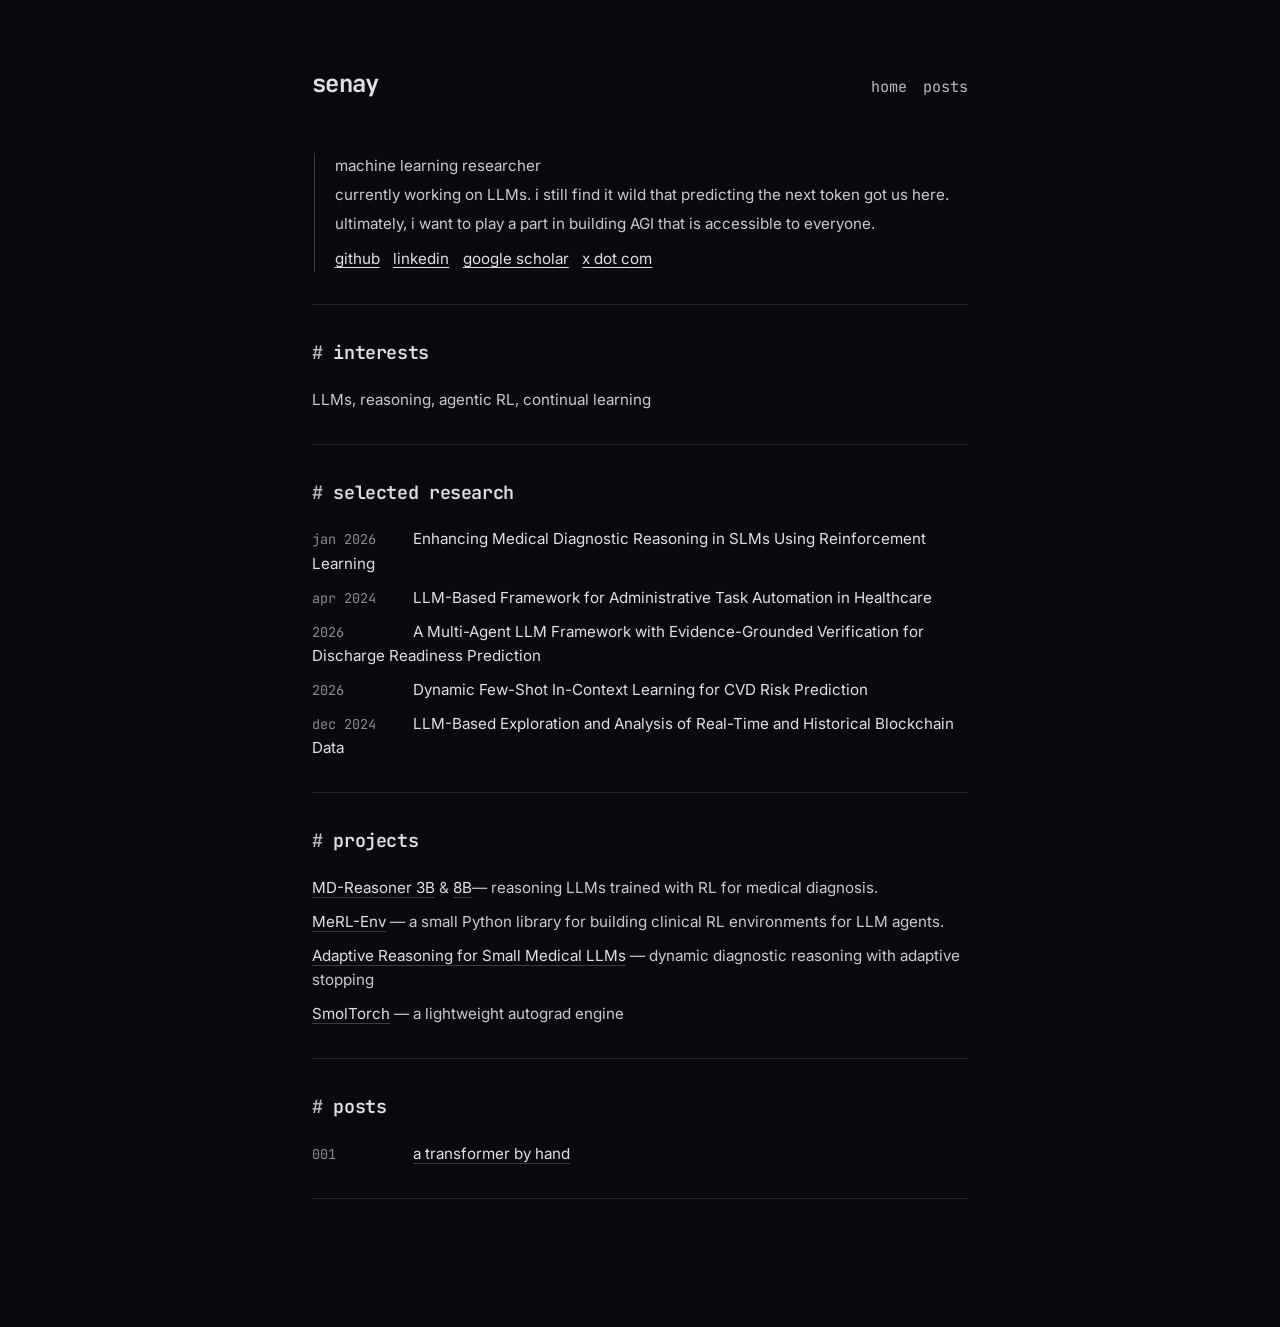
<file: index.html>
<!doctype html>
<html lang="en">
  <head>
    <meta charset="UTF-8" />
    <meta name="viewport" content="width=device-width, initial-scale=1.0" />
    <title>Senay</title>
    <link rel="icon" type="image/png" sizes="512x512" href="favicon.png" />
    <link rel="stylesheet" href="styles.css" />
    <link rel="preconnect" href="https://fonts.googleapis.com" />
    <!-- Updated Google Fonts with 500 and 600 weights, plus JetBrains Mono -->
    <link
      href="https://fonts.googleapis.com/css2?family=Inter:wght@400;500;600;700&family=Geist+Mono:wght@400;500;700&family=JetBrains+Mono:wght@400;500;600;700&display=swap"
      rel="stylesheet"
    />
  </head>
  <body>
    <div class="container">
      <header>
        <h1 class="site-title">senay</h1>
        <nav>
          <a href="./">home</a>
          <a href="posts.html">posts</a>
        </nav>
      </header>

      <div class="bio">
        <p>machine learning researcher</p>
        <p>currently working on LLMs. i still find it wild that predicting the next token got us here.</p>
        <p>ultimately, i want to play a part in building AGI that is accessible to everyone.</p>
        
        <!-- Moved bio-links inside the bio div so it shares the left border -->
        <p class="bio-links">
          <a href="https://github.com/SenayGe">github</a>
          <a href="https://www.linkedin.com/in/senay-aklilu/">linkedin</a>
          <a href="https://scholar.google.com/citations?user=1_X_l5AAAAAJ&hl=en">google scholar</a>
          <a href="https://x.com/latentsen">x dot com</a>
        </p>
      </div>
      
      <hr />

       <section>
        <h2><span class="hash">#</span> interests</h2>
        <ul>
          <li>
            LLMs, reasoning, agentic RL, continual learning
          </li>
        </ul>
      </section>

      <hr />

     <section class="research-section">

    <h2><span class="hash">#</span> selected research</h2>
    <ul>
      <li>
        <span class="date">jan 2026</span> <a href="https://www.sciencedirect.com/science/article/pii/S2666307426000033">Enhancing Medical Diagnostic Reasoning in SLMs Using Reinforcement Learning</a>
      </li>
      <li>
        <span class="date">apr 2024</span> <a href="https://ieeexplore.ieee.org/abstract/document/10527275">LLM-Based Framework for Administrative Task Automation in Healthcare</a> 
      </li>
      <li>
        <span class="date">2026</span> <a href="#">A Multi-Agent LLM Framework with Evidence-Grounded Verification for Discharge Readiness Prediction</a>
      </li>
      <li>
        <span class="date">2026</span> <a href="#">Dynamic Few-Shot In-Context Learning for CVD Risk Prediction</a>
      </li>
      <li>
        <span class="date">dec 2024</span> <a href="https://www.sciencedirect.com/science/article/pii/S0957417425034669">LLM-Based Exploration and Analysis of Real-Time and Historical Blockchain Data</a>
      </li>
    </ul>
  </section>

      <hr />

      <section>
        <h2><span class="hash">#</span> projects</h2>
        <ul>
          <li>
            <a href="https://huggingface.co/latentsen/md-reasoner-qwen2.5-3b-lora">MD-Reasoner 3B</a> & <a href="https://huggingface.co/latentsen/md-reasoner-qwen3-8b-lora">8B</a>— reasoning LLMs trained with RL for medical diagnosis. </li>
          <li>
          <li>
            <a href="https://github.com/SenayGe/merl-env">MeRL-Env</a> — a small Python library for building clinical RL environments for LLM agents. </li>
          <li>
            <a href="#">Adaptive Reasoning for Small Medical LLMs</a> — dynamic diagnostic reasoning with adaptive stopping
          </li>
          <li>
            <a href="https://github.com/SenayGe/smoltorch">SmolTorch</a> — a lightweight autograd engine
          </li>
        </ul>
      </section>

      <hr />

      <section>
        <h2><span class="hash">#</span> posts</h2>
        <ul>
          <li>
            <span class="date">001</span>
            <a href="posts/transformer-by-hand.html">a transformer by hand</a>
          </li>
          <!--<li>-->
          <!--  <span class="date">20260315</span>-->
          <!--  <a href="posts/grpo-medical.html">training small LLMs for medical reasoning with GRPO</a>-->
          <!--</li>-->
          <!--<li>-->
          <!--  <span class="date">20260301</span>-->
          <!--  <a href="posts/prior-auth.html">why prior authorization is broken</a>-->
          <!--</li>-->
        </ul>
      </section>

      <hr />
    </div>
  </body>
</html>
</file>
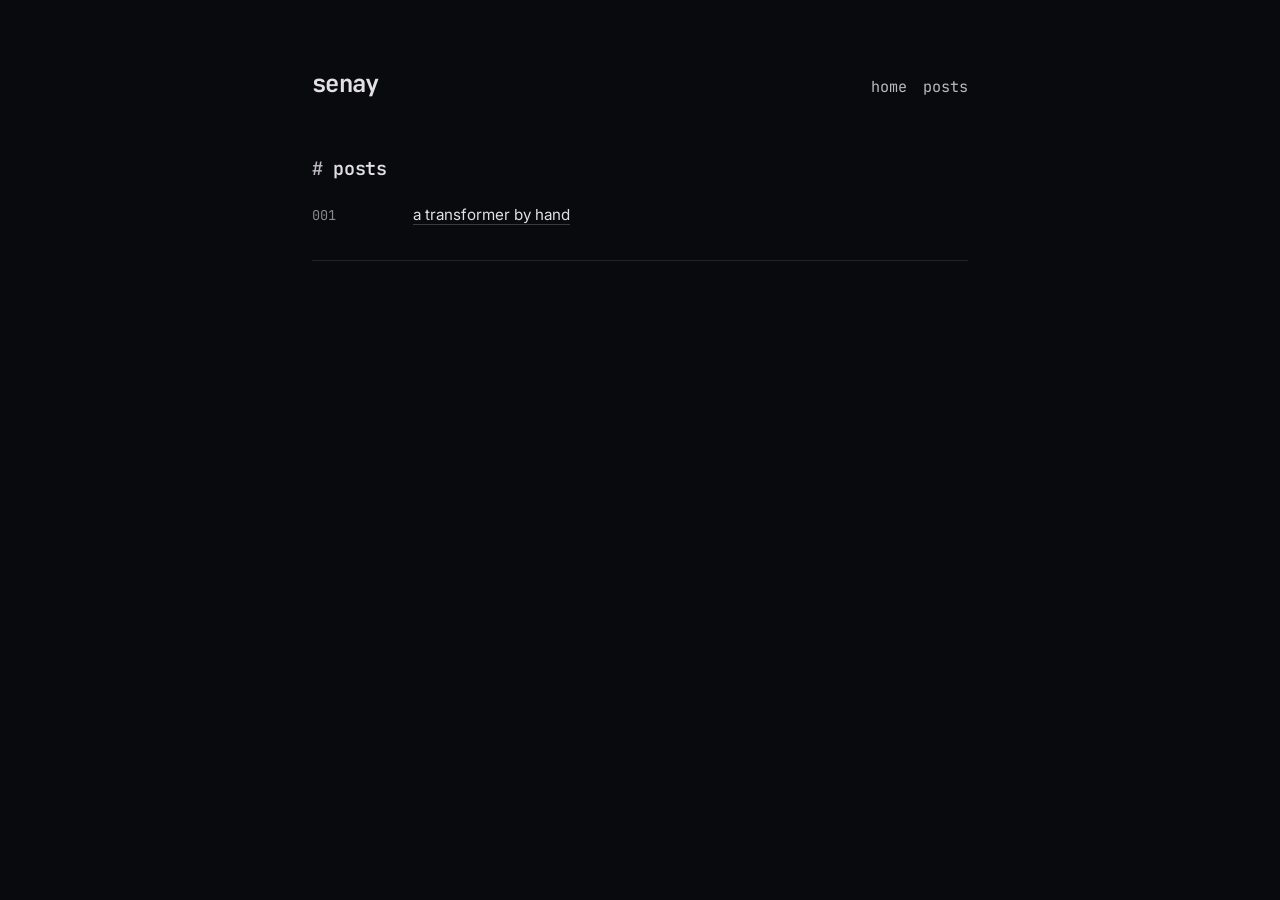
<file: posts.html>
<!DOCTYPE html>
<html lang="en">
<head>
  <meta charset="UTF-8">
  <meta name="viewport" content="width=device-width, initial-scale=1.0">
  <title>posts · senay</title>
  <link rel="icon" type="image/png" sizes="512x512" href="favicon.png">
  <link rel="stylesheet" href="styles.css">
  <link rel="preconnect" href="https://fonts.googleapis.com">
  <!-- Updated Google Fonts to match index.html -->
  <link href="https://fonts.googleapis.com/css2?family=Inter:wght@400;500;600;700&family=Geist+Mono:wght@400;500;700&family=JetBrains+Mono:wght@400;500;600;700&display=swap" rel="stylesheet">
</head>
<body>
  <div class="container">

    <header>
      <h1 class="site-title">senay</h1>
      <nav>
        <a href="./">home</a>
        <a href="posts.html">posts</a>
      </nav>
    </header>

    <section>
      <h2><span class="hash">#</span> posts</h2>
      <ul>
        <!-- Updated to use the .date span for perfect alignment -->
        <li><span class="date">001</span> <a href="posts/transformer-by-hand.html">a transformer by hand</a></li>
        <!--<li><span class="date">20260315</span> <a href="posts/grpo-medical.html">training small LLMs for medical reasoning with GRPO</a></li>-->
      </ul>
    </section>

    <hr>

  </div>
</body>
</html>
</file>
<file: styles.css>
*, *::before, *::after {
  margin: 0;
  padding: 0;
  box-sizing: border-box;
}

:root {
  --bg: #090a0d;
  --bg-soft: #101116;
  --fg: #e2dfe6;
  --fg-soft: #cbcbcb;
  --fg-dim: #8d8894;
  --accent: #bcb7c2;
  --border: #3a3b43;
  --code-bg: #0d1017;
  --code-bg-edge: #151925;
  --code-border: #2b3242;
  --code-fg: #e7e3ec;
  --code-muted: #7f8797;
  --code-keyword: #cab8ff;
  --code-string: #a9d7b4;
  --code-number: #f1c27d;
  --code-title: #90b7ff;
  --code-symbol: #f0a6ca;
  --font-sans: 'Inter', -apple-system, BlinkMacSystemFont, 'Segoe UI', Roboto, 'Helvetica Neue', Arial, sans-serif;
  --font-mono: 'JetBrains Mono', 'Geist Mono', 'SFMono-Regular', 'Courier New', monospace;
}

html {
  font-size: 16px;
}

body {
  background: var(--bg);
  color: var(--fg-soft);
  font-family: var(--font-sans);
  font-weight: 400;
  line-height: 1.7;
  -webkit-font-smoothing: antialiased;
}

.container {
  max-width: 720px;
  margin: 0 auto;
  padding: 4rem 2rem 6rem;
}

/* header */
header {
  display: flex;
  justify-content: space-between;
  align-items: baseline;
  gap: 1.5rem;
  margin-bottom: 3rem;
}

.site-title {
  font-size: 1.5rem;
  font-weight: 700;
  color: var(--fg);
  font-family: var(--font-mono);
  letter-spacing: -0.03em;
  margin-bottom: 0;
}

nav {
  display: flex;
  gap: 1rem;
  justify-content: flex-end;
}

nav a {
  color: var(--accent);
  text-decoration: none;
  font-size: 0.95rem;
  font-family: var(--font-mono);
}

nav a:hover {
  color: var(--fg);
  text-decoration: underline;
}

/* bio */
.bio {
  margin-bottom: 0;
  margin-left: 0.15rem;
  padding-left: 1.2rem;
  border-left: 1px solid var(--border);
}

.bio p {
  font-size: 0.95rem;
  color: var(--fg-soft);
  margin-bottom: 0.2rem;
}

.bio-links {
  margin-top: 0.6rem;
  display: flex;
  flex-wrap: wrap;
  gap: 0.85rem;
}

.bio-links a {
  color: var(--fg);
  text-decoration: underline;
  text-underline-offset: 3px;
  font-size: 0.95rem;
}

.bio-links a:hover {
  color: var(--accent);
}

/* sections */
hr {
  border: none;
  border-top: 1px solid #232328;
  margin: 2rem 0;
}

.research-section li a {
  text-decoration: none;
}

.research-section li a:hover {
  color: var(--accent);
}

section h2 {
  font-size: 1.15rem;
  font-weight: 600;
  letter-spacing: -0.02em;
  color: var(--fg);
  font-family: var(--font-mono);
  margin-bottom: 1.2rem;
}

.hash {
  color: var(--accent);
}

section ul {
  list-style: none; 
  padding-left: 0;
}

section li {
  font-size: 0.95rem;
  color: var(--fg-soft);
  margin-bottom: 0.6rem;
  line-height: 1.6;
}

section li a {
  color: var(--fg);
  text-decoration: underline;
  text-decoration-color: var(--border);
  text-decoration-thickness: 1px;
  text-underline-offset: 4px;
  transition: all 0.2s ease;
}

section li a:hover {
  color: var(--accent);
  text-decoration-color: var(--accent);
}

/*date lists */
.date {
  font-family: var(--font-mono);
  color: var(--fg-dim);
  font-size: 0.85rem;
  margin-right: 0.75rem;
  display: inline-block;
  min-width: 85px; 
}

/* page title (for posts listing & post pages) */
.page-title {
  font-size: 1.3rem;
  font-weight: 700;
  color: var(--fg);
  font-family: var(--font-mono);
  margin-bottom: 2rem;
}

.back-link {
  color: var(--accent);
  text-decoration: none;
  font-size: 0.9rem;
  display: inline-block;
  font-family: var(--font-mono);
  margin-bottom: 2rem;
}

.back-link:hover {
  text-decoration: underline;
}

/* post content (rendered markdown) */
.post-meta {
  color: var(--fg-dim);
  font-size: 0.85rem;
  font-family: var(--font-mono);
  margin-bottom: 2rem;
}

.post-content {
  font-family: var(--font-sans);
  line-height: 1.8;
}

.post-content h1 {
  font-size: 1.3rem;
  font-weight: 700;
  font-family: var(--font-mono);
  margin: 2.5rem 0 1rem;
}

.post-content h2 {
  font-size: 1.05rem;
  font-weight: 700;
  font-family: var(--font-mono);
  margin: 2rem 0 0.8rem;
}

.post-content h3 {
  font-size: 0.95rem;
  font-weight: 700;
  font-family: var(--font-mono);
  margin: 1.5rem 0 0.6rem;
}

.post-content p {
  font-size: 0.92rem;
  margin-bottom: 1rem;
}

.post-content a {
  color: var(--fg);
  text-decoration: underline;
  text-underline-offset: 3px;
}

.post-content a:hover {
  color: var(--accent);
}

.post-content strong {
  font-weight: 700;
  color: var(--fg);
}

.post-content code {
  background: var(--bg-soft);
  border: 1px solid var(--border);
  font-family: var(--font-mono);
  padding: 0.15em 0.4em;
  border-radius: 4px;
  font-size: 0.88em;
}

.post-content pre {
  background: linear-gradient(180deg, var(--code-bg-edge) 0%, var(--code-bg) 100%);
  border: 1px solid var(--code-border);
  box-shadow: inset 0 1px 0 rgba(255, 255, 255, 0.03);
  font-family: var(--font-mono);
  padding: 1.2rem;
  overflow-x: auto;
  margin: 1.2rem 0;
  font-size: 0.82rem;
  line-height: 1.6;
  border-radius: 12px;
  scrollbar-color: var(--code-border) transparent;
}

.post-content pre code {
  background: none;
  border: 0;
  color: var(--code-fg);
  display: block;
  min-width: max-content;
  padding: 0;
  border-radius: 0;
}

.post-content pre code.hljs {
  background: transparent;
}

.post-content pre code .hljs-comment,
.post-content pre code .hljs-quote {
  color: var(--code-muted);
  font-style: italic;
}

.post-content pre code .hljs-keyword,
.post-content pre code .hljs-selector-tag,
.post-content pre code .hljs-literal,
.post-content pre code .hljs-type {
  color: var(--code-keyword);
}

.post-content pre code .hljs-string,
.post-content pre code .hljs-regexp,
.post-content pre code .hljs-meta .hljs-string {
  color: var(--code-string);
}

.post-content pre code .hljs-number,
.post-content pre code .hljs-attr,
.post-content pre code .hljs-meta,
.post-content pre code .hljs-meta .hljs-keyword {
  color: var(--code-number);
}

.post-content pre code .hljs-title,
.post-content pre code .hljs-title.function_,
.post-content pre code .hljs-function .hljs-title,
.post-content pre code .hljs-built_in {
  color: var(--code-title);
}

.post-content pre code .hljs-params,
.post-content pre code .hljs-variable,
.post-content pre code .hljs-property,
.post-content pre code .hljs-subst {
  color: var(--code-fg);
}

.post-content pre code .hljs-symbol,
.post-content pre code .hljs-bullet,
.post-content pre code .hljs-section {
  color: var(--code-symbol);
}

.post-content blockquote {
  border-left: 2px solid var(--border);
  padding-left: 1rem;
  color: var(--fg-dim);
  margin: 1rem 0;
}

.post-content img {
  max-width: 100%;
  margin: 1.2rem 0;
}

.post-content ul, .post-content ol {
  margin: 0.8rem 0;
  padding-left: 1.8rem;
}

.post-content li {
  margin-bottom: 0.3rem;
  font-size: 0.92rem;
}

.post-content hr {
  margin: 2rem 0;
}

.post-content em {
  color: var(--fg-dim);
}

/* responsive */
@media (max-width: 600px) {
  html { font-size: 15px; }

  .container {
    padding: 2.5rem 1.2rem 4rem;
  }

  header {
    gap: 1rem;
  }
}

/* Table Styles for Post Content */
.post-content table {
  width: 100%;
  border-collapse: collapse;
  margin: 1.5rem 0;
  font-size: 0.92rem;
  text-align: left;
}

.post-content th, 
.post-content td {
  padding: 0.75rem 1rem;
  border-bottom: 1px solid var(--border);
}

.post-content th {
  font-family: var(--font-mono);
  font-weight: 600;
  color: var(--fg);
  background: var(--bg-soft);
}

.post-content tr:last-child td {
  border-bottom: none;
}

/* Optional: Slight hover effect on rows for readability */
.post-content tbody tr:hover {
  background: rgba(255, 255, 255, 0.02);
}

/**, *::before, *::after {*/
/*  margin: 0;*/
/*  padding: 0;*/
/*  box-sizing: border-box;*/
/*}*/
/**/
/*:root {*/
/*  --bg: #090a0d;*/
/*  --bg-soft: #101116;*/
/*  --fg: #e2dfe6;*/
/*  --fg-soft: #cbcbcb;*/
/*  --fg-dim: #8d8894;*/
/*  --accent: #bcb7c2;*/
/*  --border: #3a3b43;*/
/*  --font-sans: 'Jetbrains Mono', Inter, -apple-system, BlinkMacSystemFont, 'Segoe UI', Roboto, 'Helvetica Neue', Arial, sans-serif;*/
/*  --font-mono: 'Geist Mono', 'SFMono-Regular', 'Courier New', monospace;*/
/*}*/
/**/
/*html {*/
/*  font-size: 16px;*/
/*}*/
/**/
/*body {*/
/*  background: var(--bg);*/
/*  color: var(--fg-soft);*/
/*  font-family: var(--font-sans);*/
/*  font-weight: 400;*/
/*  line-height: 1.7;*/
/*  -webkit-font-smoothing: antialiased;*/
/*}*/
/**/
/*.container {*/
/*  max-width: 720px;*/
/*  margin: 0 auto;*/
/*  padding: 4rem 2rem 6rem;*/
/*}*/
/**/
/*/* header */*/
/*header {*/
/*  display: flex;*/
/*  justify-content: space-between;*/
/*  align-items: baseline;*/
/*  gap: 1.5rem;*/
/*  margin-bottom: 3rem;*/
/*}*/
/**/
/*.site-title {*/
/*  font-size: 1.4rem;*/
/*  font-weight: 700;*/
/*  color: var(--fg);*/
/*  font-family: var(--font-mono);*/
/*  margin-bottom: 0;*/
/*}*/
/**/
/*nav {*/
/*  display: flex;*/
/*  gap: 1rem;*/
/*  justify-content: flex-end;*/
/*}*/
/**/
/*nav a {*/
/*  color: var(--accent);*/
/*  text-decoration: none;*/
/*  font-size: 0.95rem;*/
/*  font-family: var(--font-mono);*/
/*}*/
/**/
/*nav a:hover {*/
/*  color: var(--fg);*/
/*  text-decoration: underline;*/
/*}*/
/**/
/*/* bio */*/
/*.bio {*/
/*  margin-bottom: 0;*/
/*  margin-left: 0.15rem;*/
/*  padding-left: 1.2rem;*/
/*  border-left: 1px solid var(--border);*/
/*}*/
/**/
/*.bio p {*/
/*  font-size: 0.95rem;*/
/*  color: var(--fg-soft);*/
/*  margin-bottom: 0.2rem;*/
/*}*/
/**/
/*.bio-links {*/
/*  margin-top: 0.6rem;*/
/*  display: flex;*/
/*  flex-wrap: wrap;*/
/*  gap: 0.85rem;*/
/*}*/
/**/
/*.bio-links a {*/
/*  color: var(--fg);*/
/*  text-decoration: underline;*/
/*  text-underline-offset: 3px;*/
/*  font-size: 0.95rem;*/
/*}*/
/**/
/*.bio-links a:hover {*/
/*  color: var(--accent);*/
/*}*/
/**/
/*/* sections */*/
/*hr {*/
/*  border: none;*/
/*  border-top: 1px solid #232328;*/
/*  margin: 2rem 0;*/
/*}*/
/**/
/*/*hr {*/*/
/*/*  border: none;*/*/
/*/*  border-top: 0.1px solid var(--border);*/*/
/*/*  margin: 2rem 0;*/*/
/*/*}*/*/
/**/
/**/
/*.research-section li a {*/
/*  text-decoration: none;*/
/*  /*font-weight: 600*/*/
/**/
/*}*/
/**/
/*.research-section li a:hover {*/
/*  color: var(--accent);*/
/*}*/
/**/
/**/
/**/
/**/
/*section h2 {*/
/*  font-size: 1.1rem;*/
/*  font-weight: 700;*/
/*  color: var(--fg);*/
/*  font-family: var(--font-mono);*/
/*  margin-bottom: 1rem;*/
/*}*/
/**/
/*.hash {*/
/*  color: var(--accent);*/
/*}*/
/**/
/*section ul {*/
/*  list-style: disc;*/
/*  padding-left: 1.8rem;*/
/*}*/
/**/
/*section li {*/
/*  font-size: 0.92rem;*/
/*  color: var(--fg-soft);*/
/*  margin-bottom: 0.35rem;*/
/*  line-height: 1.6;*/
/*  /*font-weight: 700;*/*/
/**/
/*}*/
/**/
/*section li a {*/
/*  color: var(--fg);*/
/*  text-decoration: underline;*/
/*  text-underline-offset: 3px;*/
/*}*/
/**/
/*section li a:hover {*/
/*  color: var(--accent);*/
/*}*/
/**/
/*/* page title (for posts listing & post pages) */*/
/*.page-title {*/
/*  font-size: 1.3rem;*/
/*  font-weight: 700;*/
/*  color: var(--fg);*/
/*  font-family: var(--font-mono);*/
/*  margin-bottom: 2rem;*/
/*}*/
/**/
/*.back-link {*/
/*  color: var(--accent);*/
/*  text-decoration: none;*/
/*  font-size: 0.9rem;*/
/*  display: inline-block;*/
/*  font-family: var(--font-mono);*/
/*  margin-bottom: 2rem;*/
/*}*/
/**/
/*.back-link:hover {*/
/*  text-decoration: underline;*/
/*}*/
/**/
/*/* post content (rendered markdown) */*/
/*.post-meta {*/
/*  color: var(--fg-dim);*/
/*  font-size: 0.85rem;*/
/*  font-family: var(--font-mono);*/
/*  margin-bottom: 2rem;*/
/*}*/
/**/
/*.post-content {*/
/*  font-family: var(--font-sans);*/
/*  line-height: 1.8;*/
/*}*/
/**/
/*.post-content h1 {*/
/*  font-size: 1.3rem;*/
/*  font-weight: 700;*/
/*  font-family: var(--font-mono);*/
/*  margin: 2.5rem 0 1rem;*/
/*}*/
/**/
/*.post-content h2 {*/
/*  font-size: 1.05rem;*/
/*  font-weight: 700;*/
/*  font-family: var(--font-mono);*/
/*  margin: 2rem 0 0.8rem;*/
/*}*/
/**/
/*.post-content h3 {*/
/*  font-size: 0.95rem;*/
/*  font-weight: 700;*/
/*  font-family: var(--font-mono);*/
/*  margin: 1.5rem 0 0.6rem;*/
/*}*/
/**/
/*.post-content p {*/
/*  font-size: 0.92rem;*/
/*  margin-bottom: 1rem;*/
/*}*/
/**/
/*.post-content a {*/
/*  color: var(--fg);*/
/*  text-decoration: underline;*/
/*  text-underline-offset: 3px;*/
/*}*/
/**/
/*.post-content a:hover {*/
/*  color: var(--accent);*/
/*}*/
/**/
/*.post-content strong {*/
/*  font-weight: 700;*/
/*  color: var(--fg);*/
/*}*/
/**/
/*.post-content code {*/
/*  background: var(--bg-soft);*/
/*  border: 1px solid var(--border);*/
/*  font-family: var(--font-mono);*/
/*  padding: 0.15em 0.4em;*/
/*  border-radius: 2px;*/
/*  font-size: 0.88em;*/
/*}*/
/**/
/*.post-content pre {*/
/*  background: var(--bg-soft);*/
/*  border: 1px solid var(--border);*/
/*  font-family: var(--font-mono);*/
/*  padding: 1.2rem;*/
/*  overflow-x: auto;*/
/*  margin: 1.2rem 0;*/
/*  font-size: 0.82rem;*/
/*  line-height: 1.6;*/
/*}*/
/**/
/*.post-content pre code {*/
/*  background: none;*/
/*  padding: 0;*/
/*}*/
/**/
/*.post-content blockquote {*/
/*  border-left: 2px solid var(--border);*/
/*  padding-left: 1rem;*/
/*  color: var(--fg-dim);*/
/*  margin: 1rem 0;*/
/*}*/
/**/
/*.post-content img {*/
/*  max-width: 100%;*/
/*  margin: 1.2rem 0;*/
/*}*/
/**/
/*.post-content ul, .post-content ol {*/
/*  margin: 0.8rem 0;*/
/*  padding-left: 1.8rem;*/
/*}*/
/**/
/*.post-content li {*/
/*  margin-bottom: 0.3rem;*/
/*  font-size: 0.92rem;*/
/*}*/
/**/
/*.post-content hr {*/
/*  margin: 2rem 0;*/
/*}*/
/**/
/*.post-content em {*/
/*  color: var(--fg-dim);*/
/*}*/
/**/
/*/* responsive */*/
/*@media (max-width: 600px) {*/
/*  html { font-size: 15px; }*/
/**/
/*  .container {*/
/*    padding: 2.5rem 1.2rem 4rem;*/
/*  }*/
/**/
/*  header {*/
/*    gap: 1rem;*/
/*  }*/
/*}*/
</file>
